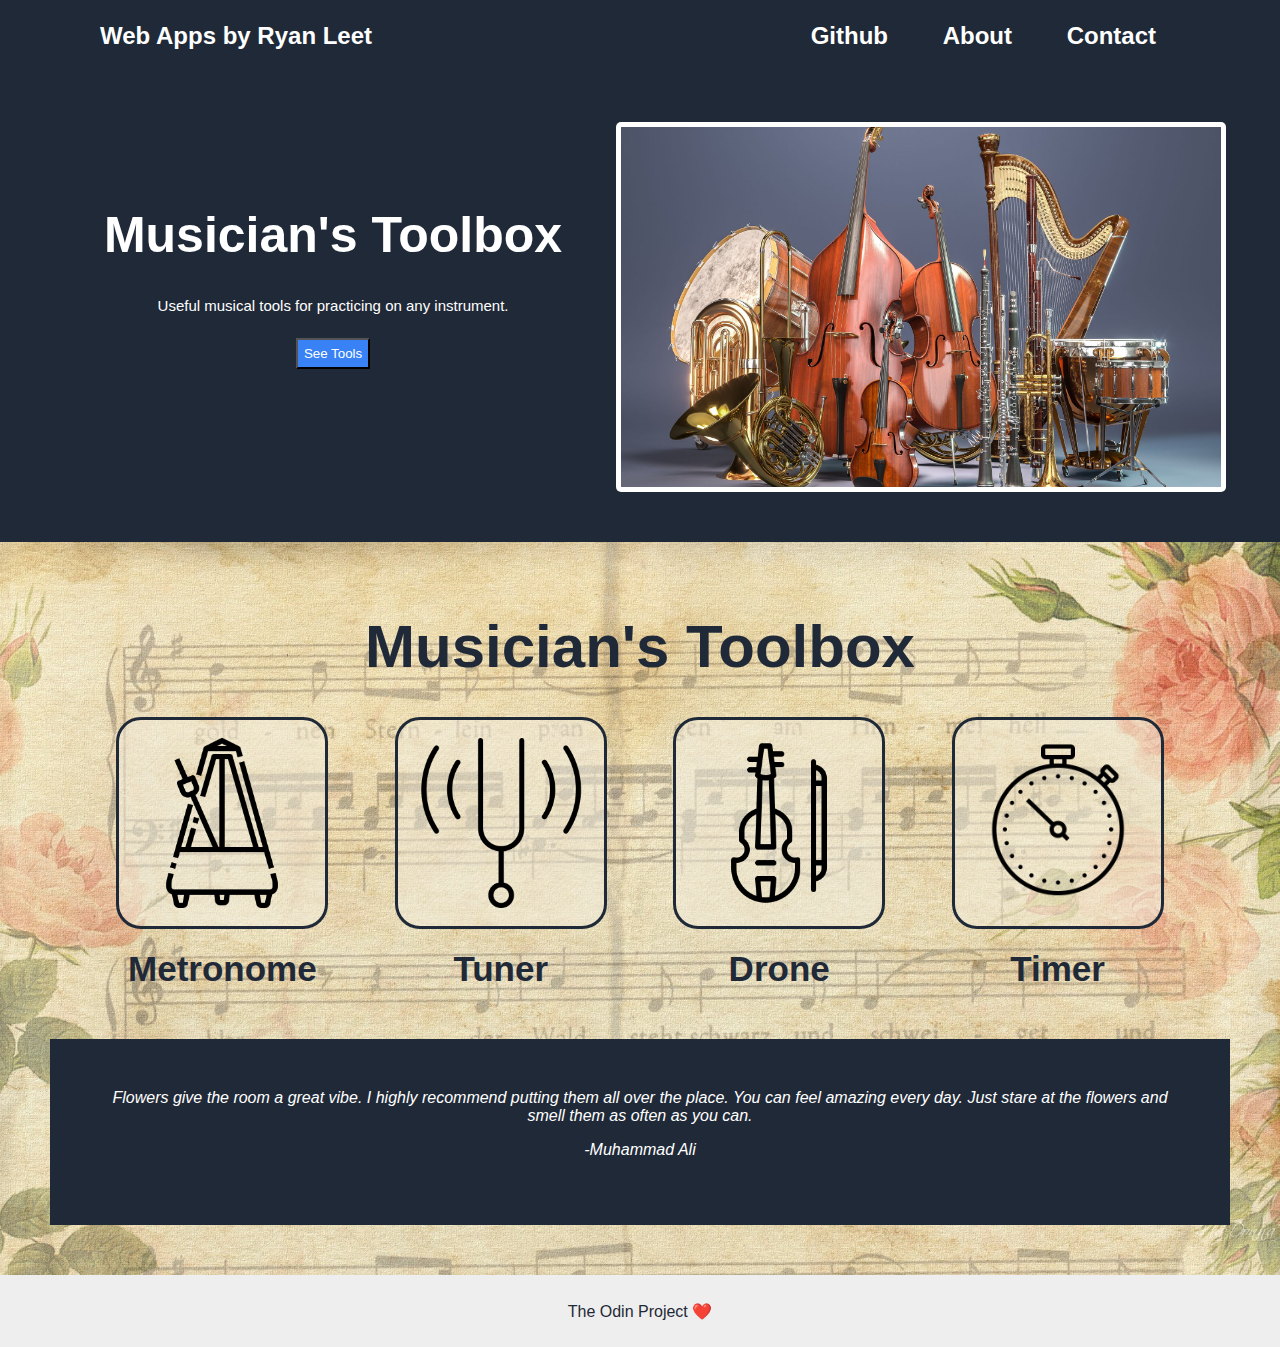
<file: index.html>
<!DOCTYPE html>
<html lang="en">
  <head>
    <meta charset="UTF-8">
    <meta http-equiv="X-UA-Compatible" content="IE=edge">
    <meta name="viewport" content="width=device-width, initial-scale=1.0">
    <title>Web Apps by Ryan Leet</title>
    <link rel="stylesheet" href="style.css">
  </head>
  <body>
    <div class="header">Web Apps by Ryan Leet
      <div class="headerlinks">
        <a href="https://github.com/ryanleet" target="_blank" rel="noreferrer noopener">Github</a>
        <a href="about.html">About</a>
        <a href="contact.html">Contact</a>
      </div>
    </div>
    <div class="intro">
      <div class="titletext">
        <H1>Musician's Toolbox</H1>
        <span class="titlesubtext">Useful musical tools for practicing on any instrument.</span>
        <p>
        <button>See Tools</button>
        </p>
      </div>
      <img class="biglogo" src="./images/Musical-Instruments.jpg" alt="A Placeholder Logo">
    </div>
    <div class="main">
      <div class="flowerpower">Musician's Toolbox</div>
        <div class="boxes">
        <div class="item1">
          <p>
            <img class="flower" src="./images/metronome.png" alt=metronome>
          </p>
          <span class="caption">Metronome</span>
        </div>
        <div class="item1">
          <p>
            <img class="flower" src="./images/tuningfork.png" alt=tuner>
          </p>
          <span class="caption">Tuner</span>
        </div>
        <div class="item1">
          <p>
            <img class="flower" src="./images/drone.png" alt=drone>
          </p>
          <span class="caption">Drone</span>
        </div>
        <div class="item1">
          <p>
            <img class="flower" src="./images/timer.png" alt=timer>
          </p>
          <span class="caption">Timer</span>
        </div>
      </div>
    <div class="part3">
      <div class="quote">
      Flowers give the room a great vibe. I highly recommend putting
      them all over the place. You can feel amazing every day. Just stare at the flowers and smell them as often as you can.
        <p>-Muhammad Ali</p>
      </div>
    </div>
    </div>
    <div class="footer">
      The Odin Project ❤️
    </div>
  </body>
</html>
</file>
<file: style.css>
body {
  font-family: -apple-system, BlinkMacSystemFont, 'Segoe UI', Roboto, Oxygen, Ubuntu, Cantarell, 'Open Sans', 'Helvetica Neue', sans-serif;
  background-color: #1F2937;
  color: white;
  display: flex;
  flex-direction: column;
  justify-content: space-between;
  margin: 0;
}

.header {
  height: 72px;
  color: white;
  font-size: 24px;
  background-color: #1F2937;
  display: flex;
  justify-content:space-between;
  gap: 12px;
  align-items: center;
  padding-left: 100px;
  padding-right: 100px;
  font-weight: 900;
}

a:hover {
  font-size: 30px;
  background-color: #3882F6;
}

a {
  color: white;
  text-decoration: none;
  font-size: 24px;
  padding: 24px;
}

.intro {
  display: flex;
  justify-content:space-evenly;
  font-size: 12px;
  margin: 50px;
}

.titletext {
  text-align:center;
  padding: 50px;

}

h1 {
  font-size: 50px;
}

span {
  font-size: 15px;
}

button {
  padding: 6px;
  max-width: 80px;
  margin: 12px;
  background-color: #3882F6;
  color: white;
}


.biglogo {
  width: 600px;
  height: auto;
  padding: 5px;
  max-width: 70vw;
  max-height: 40vh;
  border-radius: 5px;
  background-color: white;
  object-fit: cover;
}


/* this is the body */


.main {
  background-color: white;
  background-image: url(./images/musicnotes.jpg);
  background-position: center;  
  background-size: cover;
  padding: 50px;
}

.flowerpower {
  text-align: center;
  font-size: 60px;
  color: #1F2937;
  padding: 20px;
  font: arial;
  font-weight: bold;
}


.flower {
  width: 170px;
  height: 170px;
  border-radius: 25px;
  border: 3px solid;
  border-color: #1F2937;
  background-color: rgba(243, 238, 223, 0.479);
  padding: 18px;
  align-items: center;
}

.flower:hover {
  background-color: rgb(255, 255, 255);}

.boxes {
  flex: 1;
  display: flex;
  justify-content: space-evenly;
  border: 0px solid;
  text-align: center;
  padding-bottom: 50px;
}

.caption {
  color: #1F2937;
  font: courier;
  font-size: 35px;
  font-weight: bold;
}

.quote {
  background-color: #1F2937;
  text-align: center;
  font-style: italic
}

.part3 {
  background-color: #1F2937;
  padding: 50px;
  margin: 0;
}

.footer {
  height: 72px;
  background: #eee;
  color: #1F2937;
  display: flex;
  align-items: center;
  justify-content: center;

}


.centerme {
  background-image: url(./images/saffron.png);
  opacity: 0.5;
}

.hey, .back {
  font-size: 60px;
  text-align: center;
  padding: 90px;
  opacity: 1;

}

.back {
  display: flex;
  justify-content: center;
}
</file>
